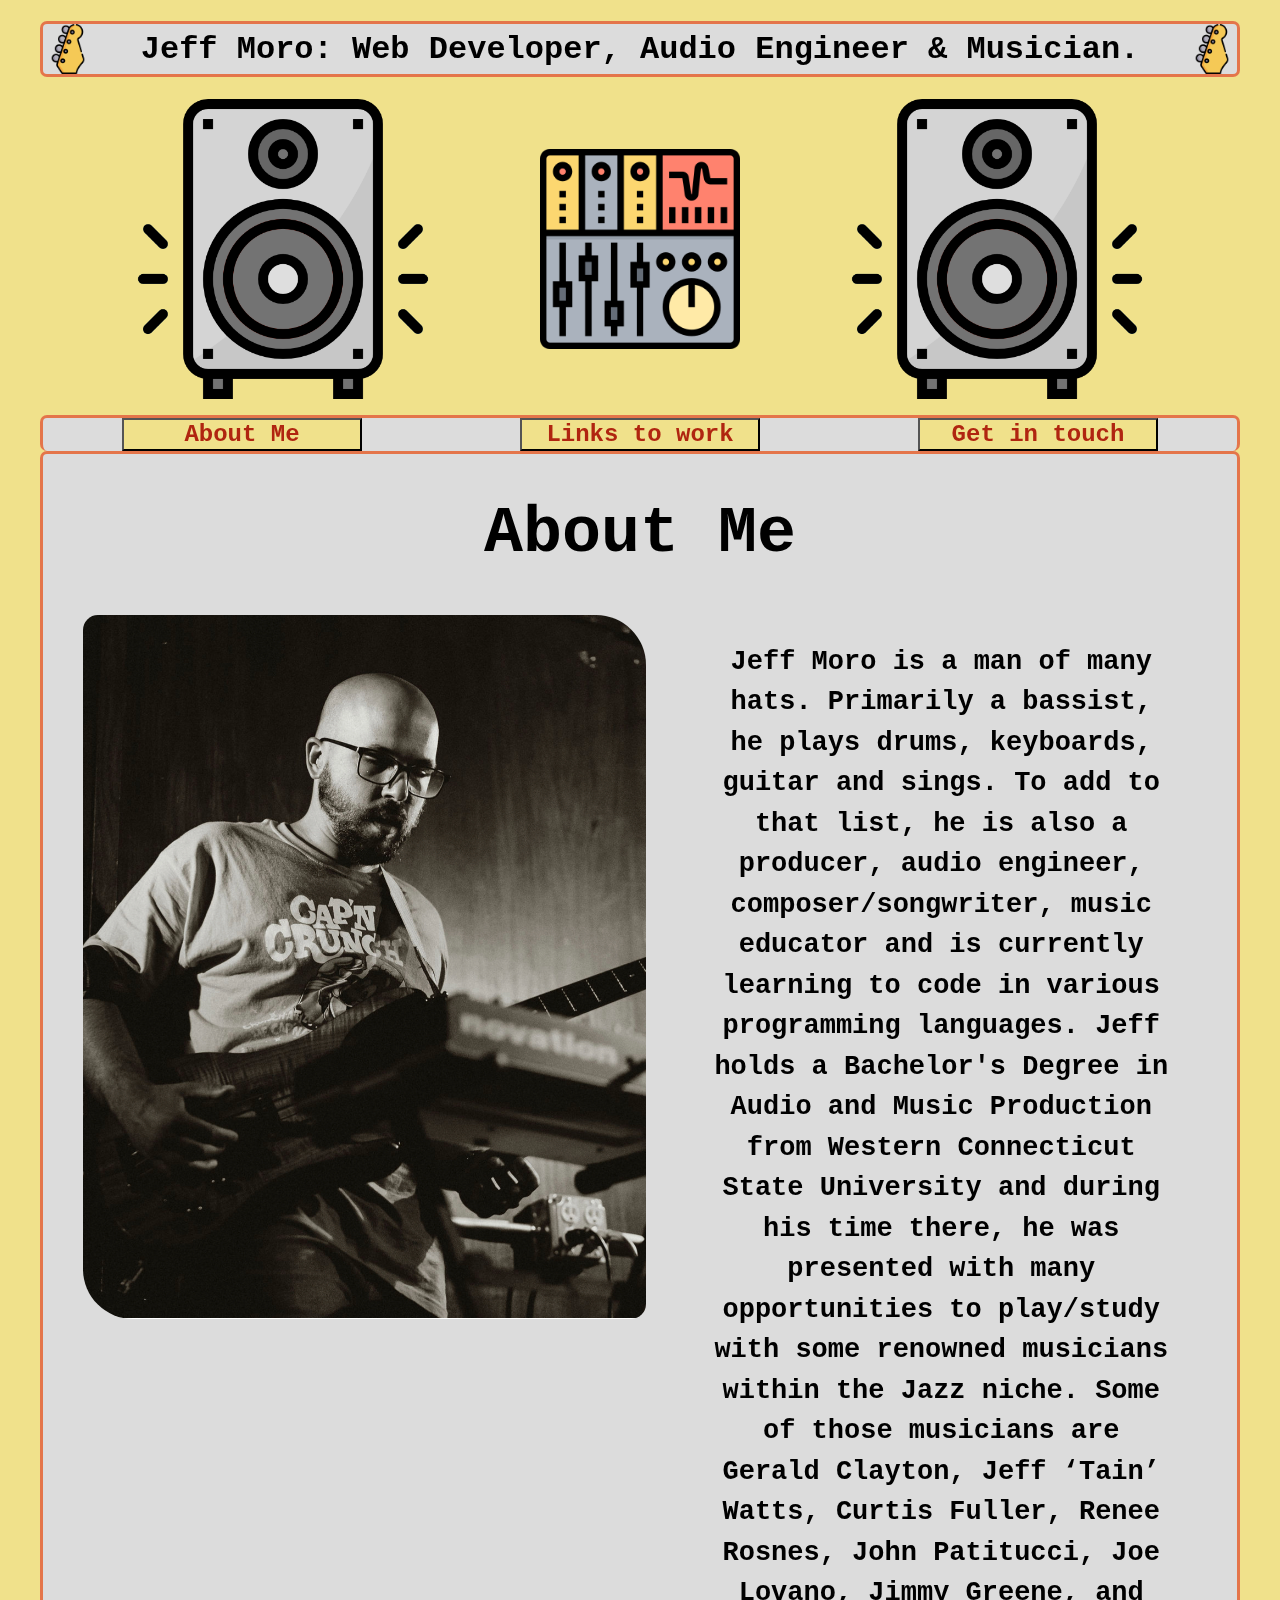
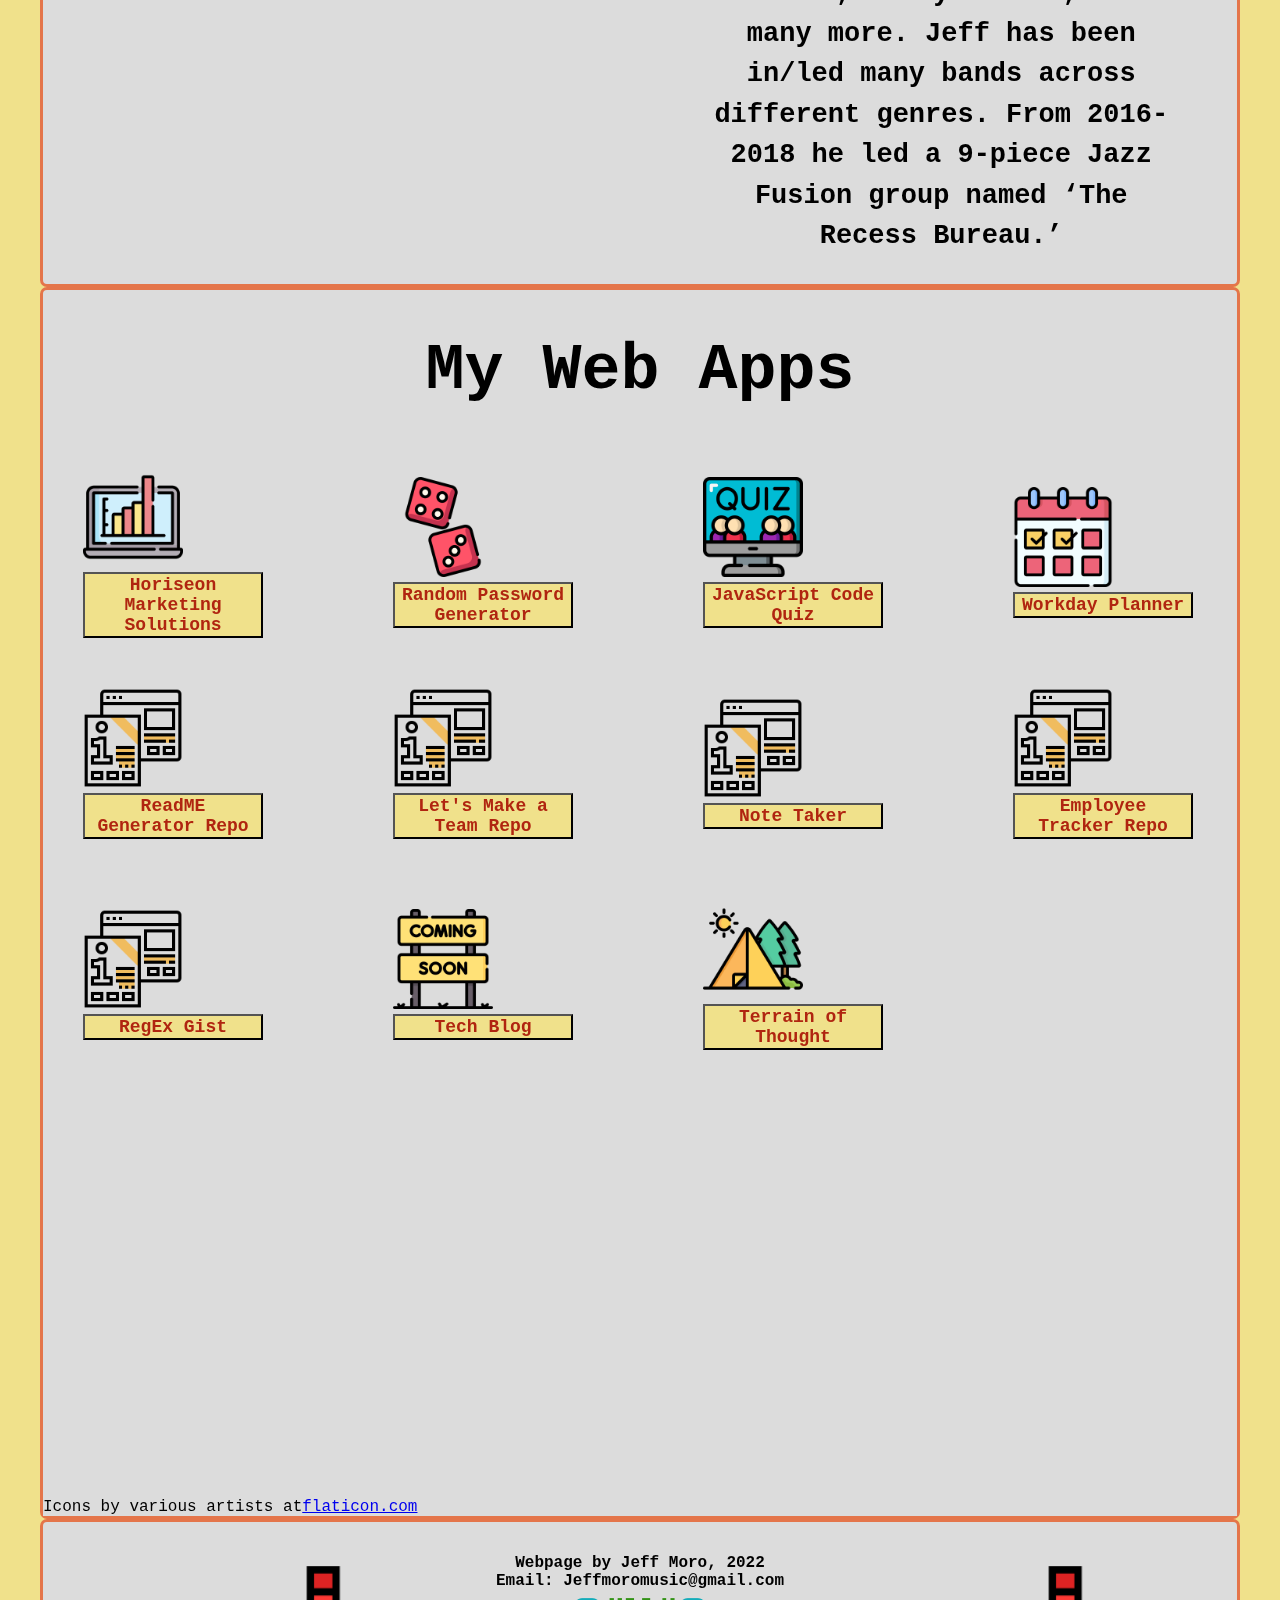
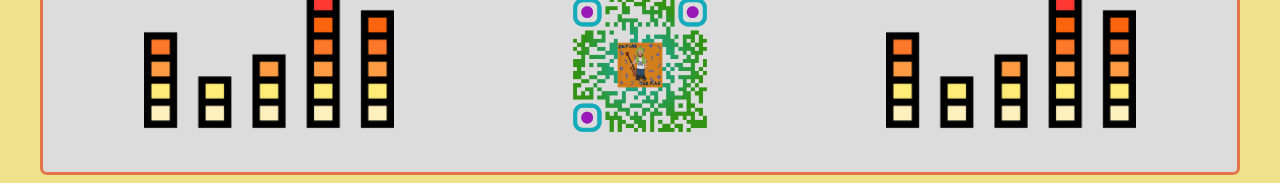
<file: index.html>
<!DOCTYPE html>
<html lang="en">

<head>
    <meta charset="UTF-8">
    <meta http-equiv="X-UA-Compatible" content="IE=edge">
    <meta name="viewport" content="width=device-width, initial-scale=1.0">
    <title>Jeff Moro's Portfolio</title>
    <link rel="stylesheet" href="./assets/style.css">
</head>

<body>
    <header>
        <h1>
            <img src="./assets/images/bass-guitar.png" alt="bass-guitar" width="50" height="50">
            Jeff Moro: Web Developer, Audio Engineer & Musician.
            <img src="./assets/images/bass-guitar.png" alt="bass-guitar" width="50" height="50">
        </h1>
        <figure id="speakers">
            <img src="./assets/images/speaker.png" alt="speaker" width="300" height="300">
            <img src="./assets/images/mixing.png" alt="mixingboard" width="200" height="200">
            <img src="./assets/images/speaker.png" alt="speaker" width="300" height="300">
        </figure>
        <nav id="speakers">
            <a href="#About-Me"> <button id="navbuttons">About Me</button>
                <a href="#Links"> <button id="navbuttons">Links to work</button></a>
                <a href="#Contact"> <button id="navbuttons">Get in touch</button></a>
        </nav>
    </header>
    <!--HEADER END-->

    <article>
        <h1 id="About-Me">About Me</h1>
        <div>
            <img id="imageofme" src="./assets/images/IMG_3432.jpeg" alt="">
            <p>Jeff Moro is a man of many hats. Primarily a bassist, he plays drums, keyboards, guitar and sings.
                To add to that list, he is also a producer, audio engineer, <br>composer/songwriter, music educator
                and is currently learning to code in various programming languages. Jeff holds a Bachelor's Degree in
                Audio and Music Production from Western Connecticut State University and
                during his time there, he was presented with many opportunities to play/study with some renowned
                musicians within the Jazz niche.
                Some of those musicians are Gerald Clayton, Jeff ‘Tain’ Watts, Curtis Fuller, Renee Rosnes, John Patitucci,
                Joe Lovano, Jimmy Greene, and many more.
                Jeff has been in/led many bands across different genres. From 2016-2018 he led a 9-piece Jazz Fusion
                group named ‘The Recess Bureau.’
            </p>
        </div>
    </article>
    <!--ABOUT ME END-->
    <section>
        <h1 id="Links">My Web Apps</h1>
        <div class ="parent">
            <a href="https://reptartheman.github.io/Challenge-1-Refactoring/">
            <figure>
                   <img src="./assets/images/statistics.png" alt="statistics" width="100" height="100">
                   <figcaption><button id="webappbuttons"> Horiseon Marketing Solutions</button></figcaption>
            </figure> 
            </a>
            <a href="https://reptartheman.github.io/RandompasswordGenerator/">
                <figure>
                       <img src="./assets/images/dices.png" alt="statistics" width="100" height="100">
                       <figcaption><button id="webappbuttons"> Random Password Generator</button></figcaption>
                </figure> 
                </a>
            <a href="https://reptartheman.github.io/Challenge-4-CodeQuiz/">
                <figure>
                        <img src="./assets/images/desktop-computer.png" alt="statistics" width="100" height="100">
                        <figcaption><button id="webappbuttons"> JavaScript Code Quiz</button></figcaption>
                </figure> 
            </a>
            <a href="https://reptartheman.github.io/Challenge-5-Workday-planner/">
                <figure>
                        <img src="./assets/images/planner.png" alt="statistics" width="100" height="100">
                        <figcaption><button id="webappbuttons"> Workday Planner</button></figcaption>
                </figure> 
            </a>
            <a href="https://reptartheman.github.io/Weather-you-like-it-or-not/">
                <figure>
                        <img src="./assets/images/weather-news.png" alt="statistics" width="100" height="100">
                        <figcaption><button id="webappbuttons"> Weather you like it or not</button></figcaption>
                </figure> 
            </a>
            <a href="https://github.com/Reptartheman/9READMEgen/">
                <figure>
                        <img src="./assets/images/readme.png" alt="statistics" width="100" height="100">
                        <figcaption><button id="webappbuttons"> ReadME Generator Repo</button></figcaption>
                </figure> 
            </a>
            <a href="https://github.com/Reptartheman/Let-s-make-a-team">
                <figure>
                        <img src="./assets/images/readme.png" alt="statistics" width="100" height="100">
                        <figcaption><button id="webappbuttons"> Let's Make a Team Repo</button></figcaption>
                </figure> 
            </a>
            </a>
            <a href="https://thawing-plateau-90815.herokuapp.com/">
                <figure>
                        <img src="./assets/images/readme.png" alt="statistics" width="100" height="100">
                        <figcaption><button id="webappbuttons"> Note Taker</button></figcaption>
                </figure> 
            </a>
            <a href="https://github.com/Reptartheman/Employee-Tracker">
                <figure>
                        <img src="./assets/images/readme.png" alt="statistics" width="100" height="100">
                        <figcaption><button id="webappbuttons"> Employee Tracker Repo</button></figcaption>
                </figure>
                <a href="https://github.com/Reptartheman/E-Commerce-Back-End">
                    <figure>
                        <img src="./assets/images/readme.png" alt="statistics" width="100" height="100">
                        <figcaption><button id="webappbuttons"> E-Commerce Back-End Repo</button></figcaption>
                    </figure>
                    <a href="https://gist.github.com/Reptartheman/48ee82887c28f415a7baefae419959d9">
                        <figure>
                            <img src="./assets/images/readme.png" alt="statistics" width="100" height="100">
                            <figcaption><button id="webappbuttons"> RegEx Gist</button></figcaption>
                        </figure>
                            <a href="error.html">
                    <figure>
                            <img src="./assets/images/work-in-progress.png" alt="statistics" width="100" height="100">
                            <figcaption><button id="webappbuttons"> Tech Blog</button></figcaption>
                    </figure>
             
            <a href="https://shielded-temple-21395.herokuapp.com/">
                <figure>
                       <img src="./assets/images/camp.png" alt="statistics" width="100" height="100">
                       <figcaption><button id="webappbuttons"> Terrain of Thought</button></figcaption>
                </figure> 
                </a>
        </div>
        <footer class="gridfooter">Icons by various artists at  <a href="https://www.flaticon.com/">  flaticon.com </a> </footer>
    </section>
    <!--MY WORK END-->
</body>

<footer class="pagefooter" id="Contact">
    <img src="./assets/images/sound.png" alt="bass-guitar" width="250" height="250">
    <p>Webpage by Jeff Moro, 2022
        <br>
        Email: Jeffmoromusic@gmail.com
        <br>
        <img id="footerQR" src="./assets/images/QR wlink.png" alt="QR code" width="150" height="150">
    </p>
    <img src="./assets/images/sound.png" alt="bass-guitar" width="250" height="250">


</footer>

</html>
</file>
<file: assets/style.css>
:root {
    --sectionsbackground: gainsboro;
    --border: 3px solid rgb(228, 117, 74); 
    --fontgroup:'Courier New', Courier, monospace;
}


body{
    background-color: rgb(240, 225, 139);
    margin-left: 40px;
    margin-right: 40px;
}

header h1{
    display: flex;
    justify-content:space-between;
    align-items: center;
    font-family: var(--fontgroup);
    background-color: var(--sectionsbackground);
    border: var(--border);
    border-radius: 7px;
}

nav {
    display: flex;
    justify-content: space-around;
    font-family: var(--fontgroup);
    background-color: var(--sectionsbackground);
    border: 3px solid rgb(228, 117, 74);
    border-bottom: 0px;
    border-radius: 7px;
}
#navbuttons{
    position: relative;
    overflow: hidden;
    cursor: pointer;
    transition: all .35s ease-out;
    justify-content: center;
    background-color: rgb(240, 225, 139);
    color: rgb(176, 37, 16);
    font-size: x-large;
    font-family: var(--fontgroup);
    font-weight: bolder;
    width: 10em;
    cursor: pointer;

}
#navbuttons:hover{
    background-color: rgb(176, 37, 16);
    color: rgb(240, 225, 139);
}



.pagefooter{
    display: flex;
    justify-content: space-evenly;
    align-items: center;
    font-family: var(--fontgroup);
    background-color: var(--sectionsbackground);
    border-top: 0px;
    border: var(--border);
    border-radius: 7px;
}


.gridfooter{
    display: flex;
    align-items: center;
    font-family: var(--fontgroup);
    background-color: var(--sectionsbackground);
}

footer p {
    display: flex;
    justify-content: center;
    flex-flow: column wrap;
    align-items: center;
    text-align: center;
    font-weight: bold;
}
#footerQR {
    mix-blend-mode: multiply;
}

#speakers{
    display: flex;
    flex-flow: row wrap;
    justify-content: space-around;
    align-items: center;
    
}

article{
    background-color: var(--sectionsbackground);
    border: var(--border);
    font: var(--fontgroup);
    border-radius: 7px;
}

article h1{
    text-align: center;
    font-size: 65px;
    font-family: var(--fontgroup);
    border: 3px;
    border-color: rgb(228, 117, 74);
}

article div{
    display: flex;
}

#imageofme{
    border-radius: 15px 50px;
    width: 562.5px;
    height: 704px;
    margin-bottom: 40px;
    margin-left: 40px;
}

article div p{
    font-family: var(--fontgroup);
    font-size: 27px;
    line-height: 1.5;
    font-weight: bold;
    text-align: center;
    padding-left: 2.5em;
    padding-right: 2.5em;
}

/*WEB APPS PORTION*/

section {
    background-color: var(--sectionsbackground);
    border: var(--border);
    font-family: var(--fontgroup);
    border-radius: 7px;


}
section h1{
    text-align: center;
    font-size: 65px;
    font-family: var(--fontgroup);
    border: 3px;
    border-color: rgb(228, 117, 74);
}

section div {
    display: flex;
    justify-content: space-evenly;
    align-items: center;

}

a:visited {
    text-decoration: none;
    color: rgb(228, 117, 74);

}
section figcaption{
    text-align: center;
    font-weight: bolder;
    font-family: var(--fontgroup);
}

#webappbuttons{
    position: relative;
    overflow: hidden;
    cursor: pointer;
    transition: all .35s ease-out;
    justify-content: center;
    background-color: rgb(240, 225, 139);
    color: rgb(176, 37, 16);
    font-size: large;
    font-family: var(--fontgroup);
    font-weight: bolder;
    width: 10em;
    cursor: pointer;
}

#webappbuttons:hover{
    background-color: rgb(176, 37, 16);
    color: rgb(240, 225, 139);

}

.parent {
    display: grid;
    grid-template-columns: repeat(5, 1fr);
    grid-template-rows: repeat(5, 4fr);
    grid-column-gap: 50px;
    grid-row-gap: 8px;
    justify-items: center;
    align-items: center;
    }

/*MEDIA QUERIES*/


@media screen and (max-width: 1024px){
    body{
        margin-left: 60px;
        margin-right: 60px;
    }

    header {
        background-color: rgb(176, 37, 16)

    }
    header h1 {
        font-size:medium;
        text-align: center
    }

   header figure img {
       width: 75px;
       height: 75px;

    }

    #speakers{
        display: flex;
        flex-flow: column wrap;
        justify-content: space-around;
        align-items: center;
    }

    #navbuttons{
        position: relative;
        overflow: hidden;
        cursor: pointer;
        transition: all .35s ease-out;
        justify-content: center;
        background-color: rgb(240, 225, 139);
        color: rgb(176, 37, 16);
        font-size: medium;
        font-family: var(--fontgroup);
        font-weight: bolder;
        width: 10em;
        cursor: pointer;
        
    }

    article h1{
        font-size: 33px;
    }


    article div p{
        font-size: medium;

    }
    article div{
        display: block;
    }

    #imageofme{
        width: 75%;
        height: auto;
        margin-left: 30px;
    }

    section h1{
        font-size: 27px
    }

    section div{
        display: block;
    }

    section figure img{
        display: flex;
        margin-left: auto;
        margin-right: auto;
    }

    #comingsoon{
        display: flex;
        justify-content: space-evenly;

    }

    #webappbuttons{
        width: 10em;
    }


    a button{
        font-size: small;
        width: 50px;
        flex-direction: column wrap;


    }

    footer img{
        width: 75px;
        height: 75px;
    }

}

@media screen and (max-width:768px) {
    body{
        margin-left: 60px;
        margin-right: 60px;
    }

    header {
        background-color: rgb(176, 37, 16)
    }

    header h1{
    font-size:smaller;
    text-align: center
    }

    #webappbuttons{
        width: 5;
    }

    section figure img{
        display: flex;
        width: 100%;
        height: auto;
        margin-left: auto;
        margin-right: auto;
    }
    
    div img{
        display: flex;
        width: 35%;
        height: auto;

    }
    
    footer img {
        width: 30px;
        height: 30px
    }

    footer p {
        text-align: center;
        font-weight: bold;
        font-size: small;
    }
            
}
</file>
